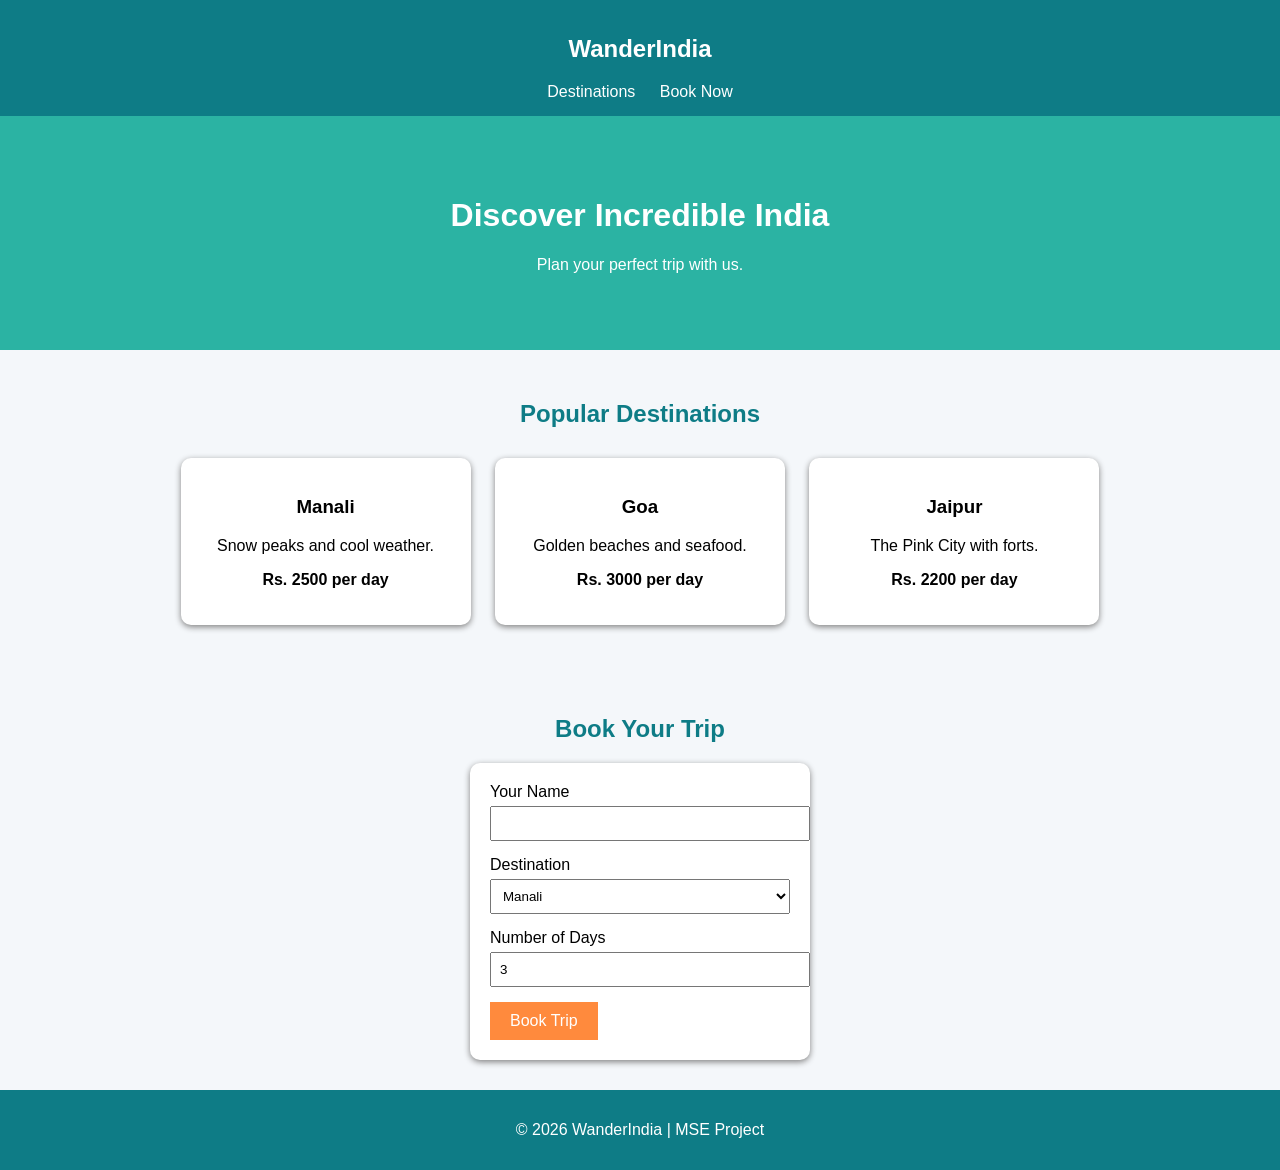
<file: index.html>
<!DOCTYPE html>
<html>
<head>
  <title>WanderIndia - Travel and Tourism</title>

  <!-- This line connects the CSS file -->
  <link rel="stylesheet" href="style.css">
</head>

<body>

  <!-- 1. NAVBAR -->
  <div class="navbar">
    <h2>WanderIndia</h2>
    <a href="#destinations">Destinations</a>
    <a href="#booking">Book Now</a>
  </div>

  <!-- 2. BANNER -->
  <div class="hero">
    <h1>Discover Incredible India</h1>
    <p>Plan your perfect trip with us.</p>
  </div>

  <!-- 3. DESTINATIONS -->
  <div class="section" id="destinations">
    <h2>Popular Destinations</h2>

    <div class="card">
      <h3>Manali</h3>
      <p>Snow peaks and cool weather.</p>
      <p><b>Rs. 2500 per day</b></p>
    </div>

    <div class="card">
      <h3>Goa</h3>
      <p>Golden beaches and seafood.</p>
      <p><b>Rs. 3000 per day</b></p>
    </div>

    <div class="card">
      <h3>Jaipur</h3>
      <p>The Pink City with forts.</p>
      <p><b>Rs. 2200 per day</b></p>
    </div>
  </div>

  <!-- 4. BOOKING FORM -->
  <div class="section" id="booking">
    <h2>Book Your Trip</h2>

    <div class="form-box">
      <label>Your Name</label>
      <input type="text" id="name">

      <label>Destination</label>
      <select id="place">
        <option>Manali</option>
        <option>Goa</option>
        <option>Jaipur</option>
      </select>

      <label>Number of Days</label>
      <input type="number" id="days" value="3">

      <button>Book Trip</button>
    </div>
  </div>

  <!-- 5. FOOTER -->
  <div class="footer">
    <p>© 2026 WanderIndia | MSE Project</p>
  </div>

</body>
</html>
</file>
<file: style.css>
body {
  font-family: Arial, sans-serif;
  margin: 0;
  background-color: #f4f7fa;
}

/* Top bar */
.navbar {
  background-color: #0e7c86;
  color: white;
  padding: 15px;
  text-align: center;
}

.navbar a {
  color: white;
  margin: 0 10px;
  text-decoration: none;
}

/* Big banner */
.hero {
  background-color: #2bb3a3;
  color: white;
  text-align: center;
  padding: 60px 20px;
}

/* Sections */
.section {
  padding: 30px 20px;
  text-align: center;
}

.section h2 {
  color: #0e7c86;
}

/* Cards */
.card {
  background-color: white;
  display: inline-block;
  width: 250px;
  padding: 20px;
  margin: 10px;
  border-radius: 10px;
  box-shadow: 0 2px 6px gray;
}

/* Form */
.form-box {
  background-color: white;
  width: 300px;
  margin: auto;
  padding: 20px;
  border-radius: 10px;
  box-shadow: 0 2px 6px gray;
  text-align: left;
}

input, select {
  width: 100%;
  padding: 8px;
  margin: 5px 0 15px 0;
}

button {
  background-color: #ff8a3d;
  color: white;
  border: none;
  padding: 10px 20px;
  font-size: 16px;
  cursor: pointer;
}

/* Bottom bar */
.footer {
  background-color: #0e7c86;
  color: white;
  text-align: center;
  padding: 15px;
}
</file>
